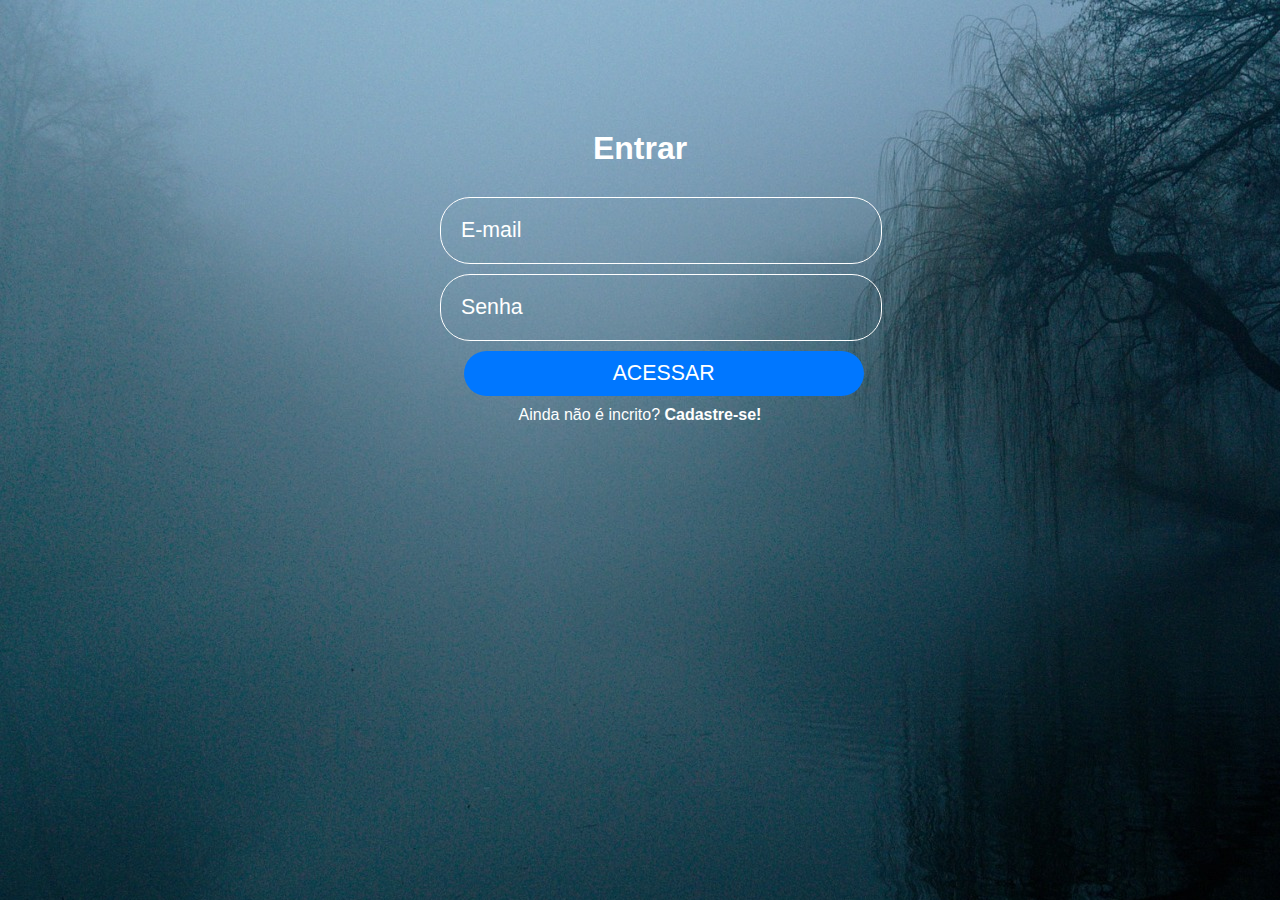
<file: HTML/index.html>
<!DOCTYPE html>
<html lang="pt-br">

<head>
    <meta charset="UTF-8">
    <meta http-equiv="X-UA-Compatible" content="IE=edge">
    <meta name="viewport" content="width=device-width, initial-scale=1.0">
    <link rel="stylesheet" href="../CSS/style.css">
    <title>Tela de login</title>
</head>

<body>
    <div id="formBody">
        <form method="post" action="">
            <h1>Entrar</h1>
            <input type="email" placeholder="E-mail">
            <input type="password" placeholder="Senha">
            <input type="submit" value="ACESSAR">
            <a href="register.html">Ainda não é incrito? <strong>Cadastre-se!</strong> </a>
        </form>
        </form>
    </div>
</body>

</html>
</file>
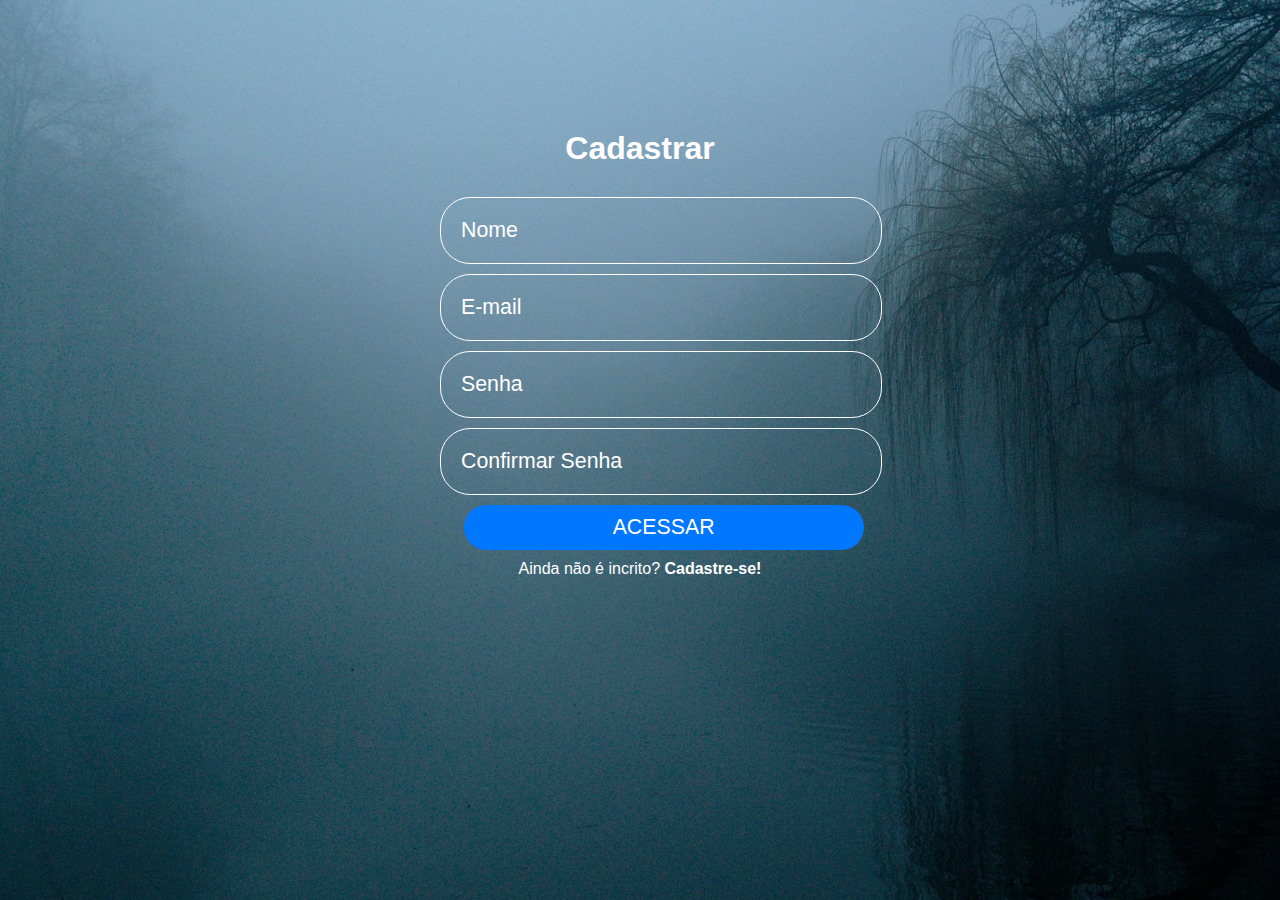
<file: HTML/register.html>
<!DOCTYPE html>
<html lang="pt-br">

<head>
    <meta charset="UTF-8">
    <link rel="stylesheet" href="../CSS/style.css">
    <meta http-equiv="X-UA-Compatible" content="IE=edge">
    <meta name="viewport" content="width=device-width, initial-scale=1.0">
    <title>Tela de login</title>
</head>

<body>
    <div id="formBody">
        <form method="post" action="">
            <h1>Cadastrar</h1>
            <input type="text" placeholder="Nome">
            <input type="email" placeholder="E-mail">
            <input type="password" placeholder="Senha">
            <input type="Password" placeholder="Confirmar Senha">
            <input type="submit" value="ACESSAR">
            <a href="">Ainda não é incrito? <strong>Cadastre-se!</strong> </a>
        </form>
        </form>

    </div>
</body>

</html>
</file>
<file: CSS/style.css>
* {
    margin: 0;
    padding: 0;
}

body {
    background-image: url("../ASSETS/fundo.jpg");
    color: white;
    font-family: Arial, Helvetica, sans-serif;
}

input {
    display: block;
    height: 45px;
    width: 400px;
    margin: 10px;
    border-radius: 30px;
    border: 1px solid white;
    font-size: 16pt;
    padding: 10px 20px;
    background-color: rgba(255, 255, 255, 0.01);
    color: white;
    outline: none;
}

div#formBody {
    width: 420px;
    margin: 110px auto 0 auto;
}

div#formBody h1 {
    text-align: center;
    padding: 20px;
}

a {
    color: white;
    text-decoration: none;
    text-align: center;
    display: block;
}

a:hover {
    text-decoration: underline;
}

input[type=submit] {
    background-color: rgb(0, 119, 255);
    border: none;
    cursor: pointer;
    display: block;
    margin-left: 8%;
}

input[type=submit]:hover {
    background-color: rgb(8, 108, 228);
}

::-webkit-input-placeholder {
    color: white;
}
</file>
